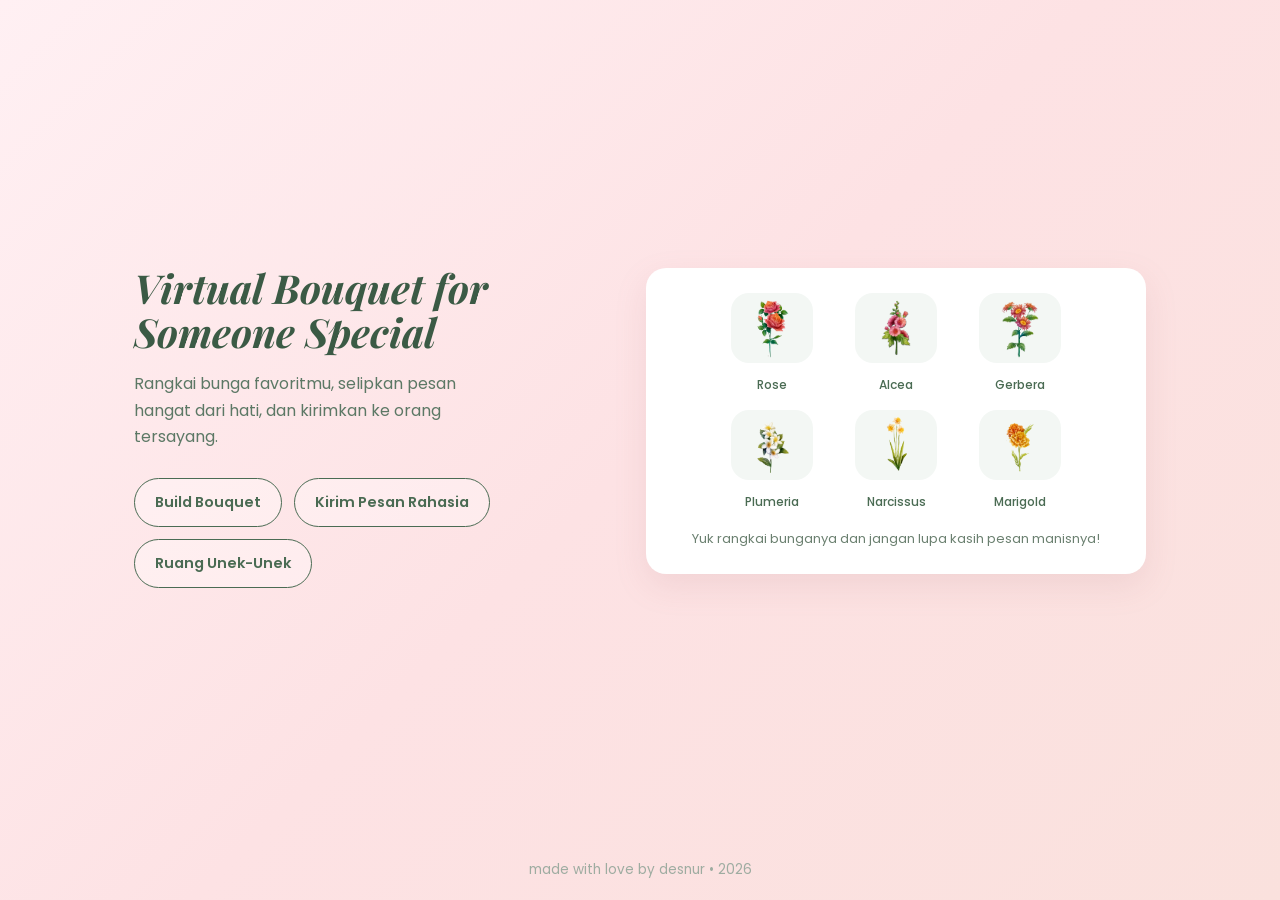
<file: index.html>
<!DOCTYPE html>
<html lang="id">
<head>
    <meta charset="UTF-8">
    <meta name="viewport" content="width=device-width, initial-scale=1.0">
    <title>Virtual Bouquet for Someone Special</title>
    <link rel="stylesheet" href="css/landing.css">
    <link rel="preconnect" href="https://fonts.googleapis.com">
    <link rel="preconnect" href="https://fonts.gstatic.com" crossorigin>
    <link href="https://fonts.googleapis.com/css2?family=Indie+Flower&family=Lora:ital,wght@0,500;1,400;600;700&family=Playfair+Display:ital,wght@1,600;1,700&family=Poppins:wght@400;500;600;700&display=swap" rel="stylesheet">
</head>
<body>
    <main class="landing-shell">
        <section class="hero-container landing-card" aria-labelledby="landing-title">
            <div class="hero-text">
                <div class="bouquet-icon" aria-hidden="true"></div>
                <h1 id="landing-title">Virtual Bouquet for Someone Special</h1>
                <p class="landing-description">Rangkai bunga favoritmu, selipkan pesan hangat dari hati, dan kirimkan ke orang tersayang.</p>
                <div class="hero-actions">
                    <a href="builder.html" class="btn-build">Build Bouquet</a>
                    <a href="message.html" class="btn-secret">Kirim Pesan Rahasia</a>
                    <a href="unek.html" class="btn-secret">Ruang Unek-Unek</a>
                </div>
            </div>
            <div class="hero-preview">
                <div class="flower-showcase" aria-label="Pilihan bunga">
                <figure class="flower-preview flower-item">
                    <div class="flower-thumb"><img src="assets/flowers/rose.png" alt="Rose"></div>
                    <figcaption>Rose</figcaption>
                </figure>
                <figure class="flower-preview flower-item">
                    <div class="flower-thumb"><img src="assets/flowers/alcea.png" alt="Alcea"></div>
                    <figcaption>Alcea</figcaption>
                </figure>
                <figure class="flower-preview flower-item">
                    <div class="flower-thumb"><img src="assets/flowers/garbera.png" alt="Gerbera"></div>
                    <figcaption>Gerbera</figcaption>
                </figure>
                <figure class="flower-preview flower-item">
                    <div class="flower-thumb"><img src="assets/flowers/plumeria.png" alt="Plumeria"></div>
                    <figcaption>Plumeria</figcaption>
                </figure>
                <figure class="flower-preview flower-item">
                    <div class="flower-thumb"><img src="assets/flowers/narcissus.png" alt="Narcissus"></div>
                    <figcaption>Narcissus</figcaption>
                </figure>
                <figure class="flower-preview flower-item">
                    <div class="flower-thumb"><img src="assets/flowers/marigold.png" alt="Marigold"></div>
                    <figcaption>Marigold</figcaption>
                </figure>
                </div>
                <p class="cta-text">Yuk rangkai bunganya dan jangan lupa kasih pesan manisnya!</p>
            </div>
        </section>
    </main>
    <footer class="landing-footer">
        <p class="watermark">made with love by desnur • 2026</p>
    </footer>
</body>
</html>
</file>
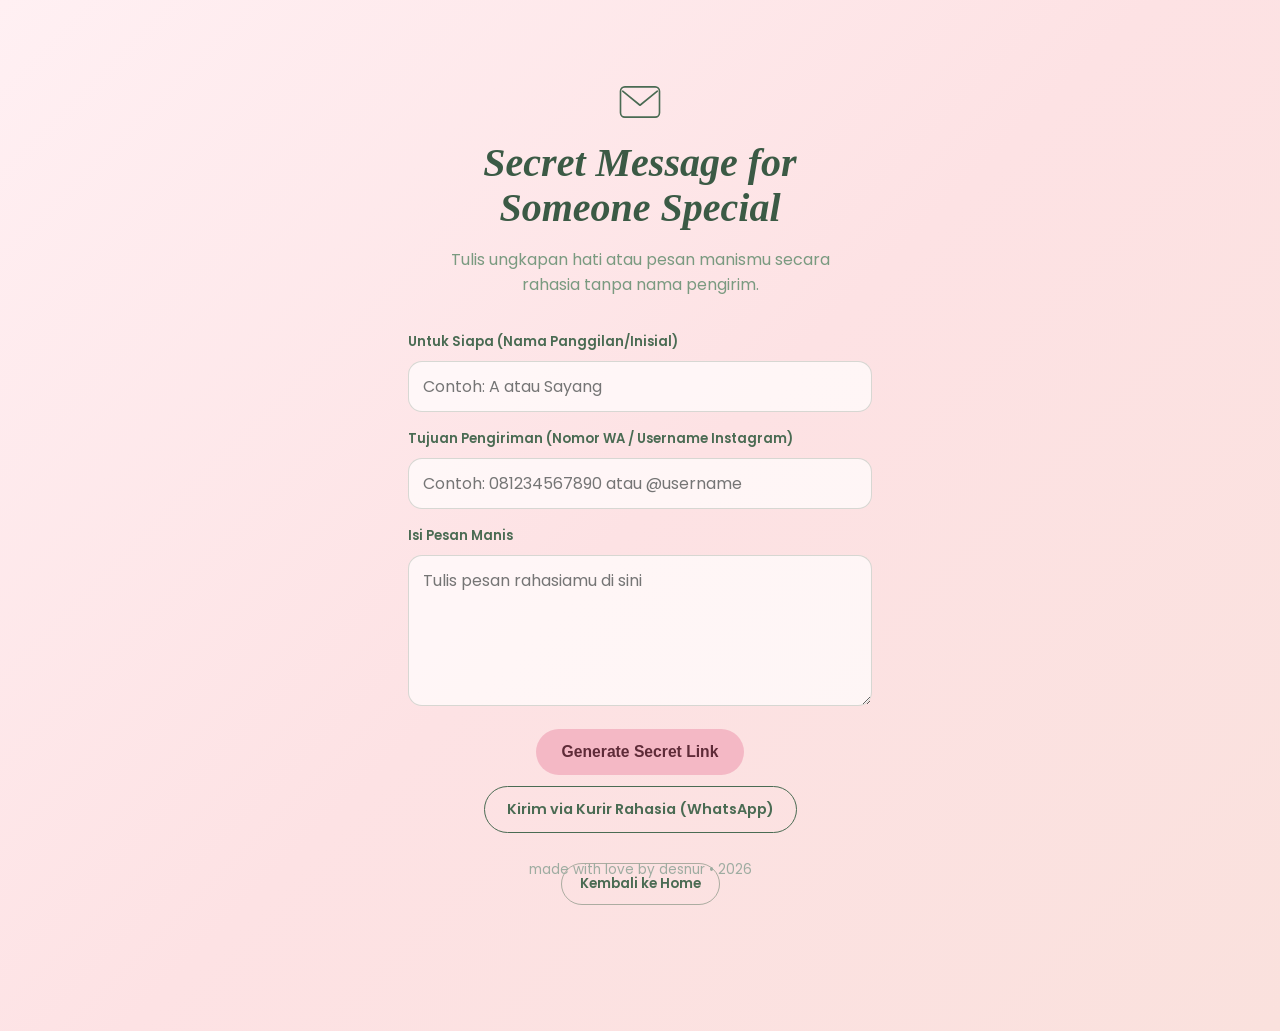
<file: message.html>
<!DOCTYPE html>
<html lang="id">
<head>
    <meta charset="UTF-8">
    <meta name="viewport" content="width=device-width, initial-scale=1.0">
    <title>Secret Message for Someone Special</title>
    <link rel="stylesheet" href="css/landing.css">
    <link rel="preconnect" href="https://fonts.googleapis.com">
    <link rel="preconnect" href="https://fonts.gstatic.com" crossorigin>
    <link href="https://fonts.googleapis.com/css2?family=Indie+Flower&family=Lora:ital,wght@0,500;0,600;0,700;1,400;1,600;1,700&family=Poppins:wght@400;500;600;700&display=swap" rel="stylesheet">
</head>
<body>
    <main class="landing-shell message-shell">
        <section class="message-card landing-card" aria-labelledby="message-title">
            <div class="message-icon" aria-hidden="true">
                <svg viewBox="0 0 48 48" role="img" aria-label="Ikon surat">
                    <rect x="6" y="10" width="36" height="28" rx="4"></rect>
                    <path d="m8 14 16 13L40 14"></path>
                </svg>
            </div>
            <h1 id="message-title">Secret Message for Someone Special</h1>
            <p class="message-subtitle">Tulis ungkapan hati atau pesan manismu secara rahasia tanpa nama pengirim.</p>

            <form id="secret-message-form" class="secret-form">
                <label for="recipient">Untuk Siapa (Nama Panggilan/Inisial)</label>
                <input id="recipient" name="recipient" type="text" placeholder="Contoh: A atau Sayang" required>

                <label for="destination">Tujuan Pengiriman (Nomor WA / Username Instagram)</label>
                <input id="destination" name="destination" type="text" placeholder="Contoh: 081234567890 atau @username" required>

                <label for="message">Isi Pesan Manis</label>
                <textarea id="message" name="message" rows="5" placeholder="Tulis pesan rahasiamu di sini" required></textarea>

                <button type="submit" class="btn-build">Generate Secret Link</button>
                <button type="button" id="btnSendWA" class="btn-wa">Kirim via Kurir Rahasia (WhatsApp)</button>
            </form>

            <section id="envelope-view" class="envelope-view" hidden aria-live="polite">
                <p class="envelope-hint">Ada surat kecil untukmu. Klik amplopnya untuk membuka</p>
                <button id="envelope-button" class="envelope-button" type="button" aria-label="Buka surat rahasia">
                    <span class="envelope-flap">⌃</span>
                    <span class="envelope-paper">OPEN</span>
                </button>
                <article id="secret-letter" class="secret-letter" hidden>
                    <h2 class="letter-recipient"></h2>
                    <p class="letter-message"></p>
                    <p class="letter-signoff">Dikirim diam-diam, dari seseorang yang peduli</p>
                </article>
            </section>

            <a href="index.html" class="btn-home">Kembali ke Home</a>
        </section>
    </main>
    <footer class="landing-footer">
        <p class="watermark">made with love by desnur • 2026</p>
    </footer>

    <script>
        const form = document.getElementById('secret-message-form');
        const envelopeView = document.getElementById('envelope-view');
        const envelopeButton = document.getElementById('envelope-button');
        const secretLetter = document.getElementById('secret-letter');
        const btnSendWA = document.getElementById('btnSendWA');
        const ADMIN_WA = '6285126203798';

        const params = new URLSearchParams(window.location.search);
        const incomingMessage = params.get('message');
        const incomingRecipient = params.get('recipient');
        const incomingDestination = params.get('destination');

        function showSecretEnvelope(data) {
            form.hidden = true;
            envelopeView.hidden = false;
            document.querySelector('.message-subtitle').hidden = true;
            document.querySelector('.btn-home').classList.add('message-home-link');
            document.querySelector('.letter-recipient').textContent = `Untuk ${data.recipient}`;
            document.querySelector('.letter-message').textContent = data.message;
        }

        if (incomingMessage && incomingRecipient) {
            showSecretEnvelope({
                recipient: incomingRecipient,
                message: incomingMessage
            });
        }

        envelopeButton.addEventListener('click', function () {
            envelopeButton.classList.add('is-open');
            secretLetter.hidden = false;
            envelopeButton.setAttribute('aria-expanded', 'true');
        });

        form.addEventListener('submit', async function (event) {
            event.preventDefault();
            const data = new FormData(form);
            const link = new URL('message.html', window.location.href);
            link.searchParams.set('recipient', data.get('recipient').trim());
            link.searchParams.set('destination', data.get('destination').trim());
            link.searchParams.set('message', data.get('message').trim());

            try {
                await navigator.clipboard.writeText(link.href);
            } catch (error) {
                const helper = document.createElement('textarea');
                helper.value = link.href;
                document.body.appendChild(helper);
                helper.select();
                document.execCommand('copy');
                helper.remove();
            }

            alert('Link pesan rahasiamu sudah disalin! Kirimkan link ini ke dia.');
        });

        btnSendWA.addEventListener('click', function () {
            if (!form.reportValidity()) return;

            const data = new FormData(form);
            const recipient = data.get('recipient').trim();
            const destination = data.get('destination').trim();
            const message = data.get('message').trim();

            const template = [
                'Halo Kurir Rahasia. Tolong sampaikan pesan rahasia ini:',
                `Target / Kontak: ${destination}`,
                `Untuk: ${recipient}`,
                `Pesan: ${message}`
            ].join('\n');

            window.location.href = `https://wa.me/${ADMIN_WA}?text=${encodeURIComponent(template)}`;
        });
    </script>
</body>
</html>
</file>
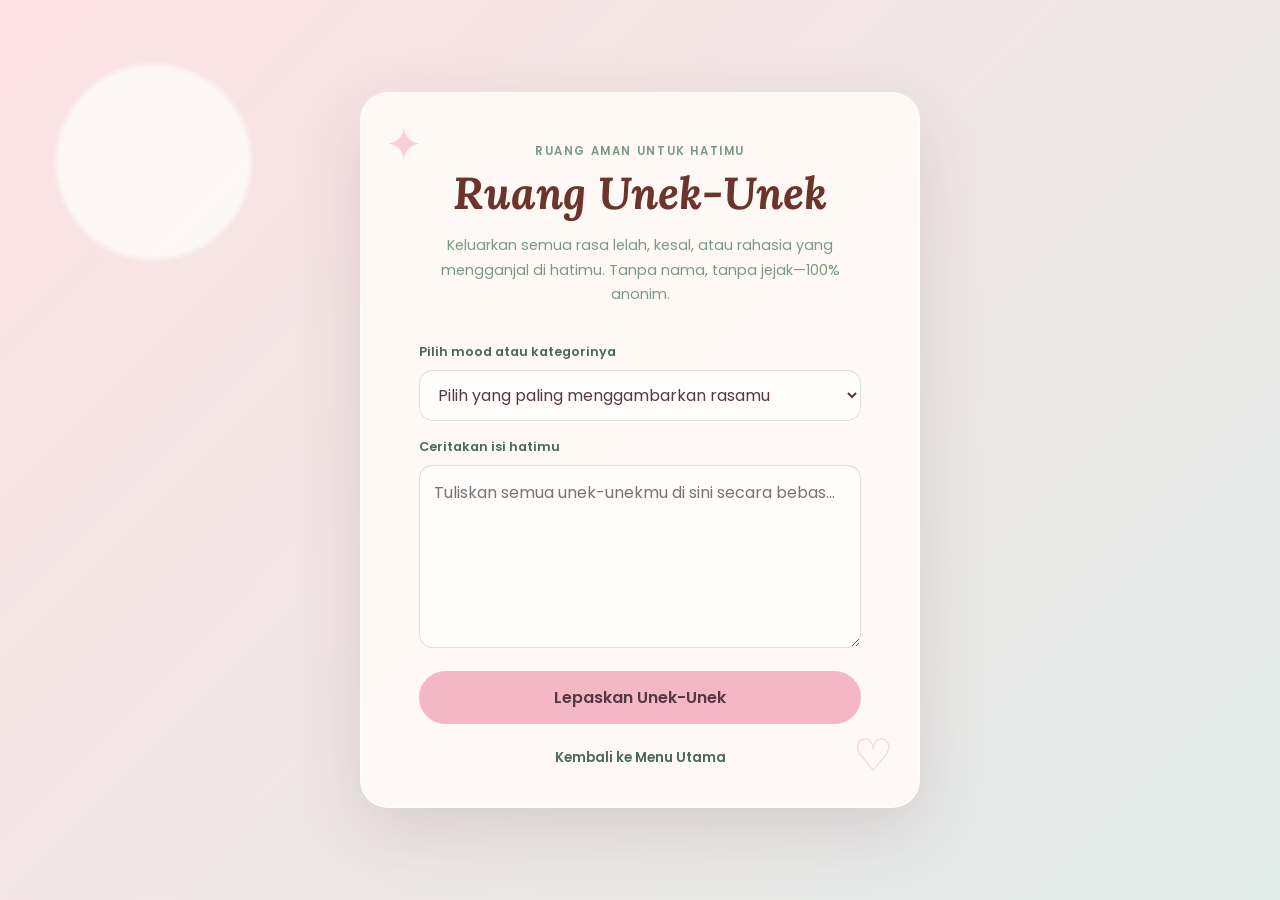
<file: unek.html>
<!DOCTYPE html>
<html lang="id">
<head>
    <meta charset="UTF-8">
    <meta name="viewport" content="width=device-width, initial-scale=1.0">
    <title>Ruang Unek-Unek</title>
    <link rel="stylesheet" href="css/unek.css">
    <link rel="preconnect" href="https://fonts.googleapis.com">
    <link rel="preconnect" href="https://fonts.gstatic.com" crossorigin>
    <link href="https://fonts.googleapis.com/css2?family=Indie+Flower&family=Lora:ital,wght@0,500;0,600;0,700;1,400;1,600;1,700&family=Poppins:wght@400;500;600;700&display=swap" rel="stylesheet">
</head>
<body>
    <main class="unek-shell">
        <section class="unek-card" aria-labelledby="unek-title">
            <div class="unek-flower" aria-hidden="true"></div>
            <p class="unek-eyebrow">ruang aman untuk hatimu</p>
            <h1 id="unek-title" class="unek-title">Ruang Unek-Unek </h1>
            <p class="unek-subtitle">Keluarkan semua rasa lelah, kesal, atau rahasia yang mengganjal di hatimu. Tanpa nama, tanpa jejak—100% anonim.</p>

            <form id="unekForm" action="https://formspree.io/f/xkjgrprb" method="POST">
                <label for="mood">Pilih mood atau kategorinya</label>
                <select id="mood" name="mood" required>
                    <option value="" disabled selected>Pilih yang paling menggambarkan rasamu</option>
                    <option value="Lelah / Burnout">Lelah / Burnout</option>
                    <option value="Sedih / Galau"> Sedih / Galau</option>
                    <option value="Kesal / Sambat">Kesal / Sambat</option>
                    <option value="Rahasia Terpendam">Rahasia Terpendam</option>
                </select>

                <label for="unek-unek">Ceritakan isi hatimu</label>
                <textarea id="unek-unek" name="unek_unek" placeholder="Tuliskan semua unek-unekmu di sini secara bebas..." rows="6" required></textarea>

                <button type="submit" class="unek-submit">Lepaskan Unek-Unek </button>
            </form>

            <a class="unek-home" href="index.html">Kembali ke Menu Utama</a>
        </section>
    </main>

    <div id="success-modal" class="success-modal" hidden role="status" aria-live="polite">
        <div class="success-dialog">
            <div class="success-icon" aria-hidden="true"></div>
            <p>Unek-unekmu sudah terlepas. Tarik napas perlahan, kamu sudah berjuang hebat hari ini! 🌸</p>
            <button type="button" id="close-success">Terima kasih</button>
        </div>
    </div>

    <script>
        const unekForm = document.getElementById('unekForm');
        const successModal = document.getElementById('success-modal');
        const closeSuccess = document.getElementById('close-success');

        unekForm.addEventListener('submit', async function (event) {
            event.preventDefault();
            const submitButton = unekForm.querySelector('button[type="submit"]');
            submitButton.disabled = true;
            submitButton.textContent = 'Melepaskan...';

            try {
                const response = await fetch(unekForm.action, {
                    method: 'POST',
                    body: new FormData(unekForm),
                    headers: { Accept: 'application/json' }
                });

                if (!response.ok) throw new Error('Formspree submission failed');
                unekForm.reset();
                successModal.hidden = false;
            } catch (error) {
                alert('Maaf, unek-unekmu belum terkirim. Silakan coba lagi sebentar.');
            } finally {
                submitButton.disabled = false;
                submitButton.textContent = 'Lepaskan Unek-Unek ✨';
            }
        });

        closeSuccess.addEventListener('click', function () {
            successModal.hidden = true;
        });

        successModal.addEventListener('click', function (event) {
            if (event.target === successModal) successModal.hidden = true;
        });
    </script>
</body>
</html>
</file>
<file: css/landing.css>
:root {
    --broken-white: #FBF9F5;
    --sage: #4A6B53;
    --sage-soft: #7A9A80;
    --pastel-pink: #F4B8C5;
    --maroon: #5E2B38;
    --heading-brown: #6D342D;
    --watermark: #9EACA1;
}

*, *::before, *::after {
    box-sizing: border-box;
}

html,
body {
    min-height: 100%;
}

body {
    margin: 0;
    background: linear-gradient(135deg, #fff0f3 0%, #fde2e4 50%, #fae1dd 100%);
    min-height: 100vh;
    display: flex;
    flex-direction: column;
    justify-content: center;
    align-items: center;
    color: var(--sage);
    font-family: 'Poppins', sans-serif;
    font-style: normal;
}

h1,
h2 {
    color: #3b5a45;
    font-family: 'Lora', serif;
    font-style: normal;
    font-weight: 700;
}

.landing-shell {
    width: 100%;
    min-height: 100vh;
    display: flex;
    align-items: center;
    justify-content: center;
    padding: 32px 20px 88px;
}

.hero-container {
    display: flex;
    align-items: center;
    justify-content: space-between;
    max-width: 1080px;
    width: 90%;
    margin: 0 auto;
    padding: 40px 20px;
    gap: 40px;
    flex-direction: row;
}

.landing-card {
    padding: 36px 34px 38px;
    background: transparent;
    border-radius: 24px;
    box-shadow: none;
}

.hero-text,
.hero-preview {
    width: auto;
    flex: 1 1 0;
}

.hero-text {
    text-align: center;
}

.bouquet-icon {
    margin-bottom: 12px;
    font-size: 3.8rem;
    line-height: 1;
}

h1 {
    margin: 0;
    font-family: 'Playfair Display', 'Merriweather', serif;
    font-size: 2.5rem;
    font-weight: 700;
    font-style: italic;
    line-height: 1.12;
}

.landing-description {
    max-width: 350px;
    margin: 16px auto 28px;
    color: #5c7865;
    font-size: 1rem;
    line-height: 1.65;
}

.hero-actions {
    display: flex;
    flex-wrap: wrap;
    gap: 12px;
    align-items: center;
}

.flower-showcase {
    display: grid;
    grid-template-columns: repeat(3, 1fr);
    gap: 16px 12px;
    margin: 0 auto;
    margin-bottom: 15px;
}

.hero-preview {
    padding: 24px;
    background: #ffffff;
    border: 1px solid rgba(255, 255, 255, 0.55);
    border-radius: 20px;
    box-shadow: 0 12px 32px rgba(180, 130, 135, 0.15);
}

.flower-preview {
    margin: 0;
    color: var(--sage);
    font-size: 0.72rem;
    font-weight: 500;
}

.flower-item {
    display: flex;
    flex-direction: column;
    align-items: center;
    justify-content: center;
    text-align: center;
}

.flower-thumb {
    display: grid;
    width: 82px;
    height: 70px;
    margin: 0 auto 7px;
    place-items: center;
    background: #F3F7F4;
    border-radius: 18px;
}

.flower-item img {
    width: 60px;
    height: 60px;
    object-fit: contain;
}

.flower-item figcaption {
    width: 100%;
    margin-top: 6px;
    font-size: 12px;
    text-align: center;
}

.cta-text {
    margin: 18px 0 0;
    color: #6b8070;
    font-size: 13px;
    font-style: normal;
    line-height: 1.5;
    text-align: center;
    font-weight: 400;
}

.btn-build {
    display: inline-block;
    padding: 14px 26px;
    background: var(--pastel-pink);
    color: var(--maroon);
    border-radius: 50px;
    font-size: 0.98rem;
    font-weight: 600;
    text-decoration: none;
    transition: transform 180ms ease, box-shadow 180ms ease;
}

.btn-build:hover,
.btn-build:focus-visible {
    transform: translateY(-3px);
    box-shadow: 0 8px 20px rgba(244, 184, 197, 0.5);
}

.btn-build:focus-visible {
    outline: 3px solid rgba(74, 107, 83, 0.25);
    outline-offset: 4px;
}

.btn-secret,
.btn-home {
    display: inline-block;
    padding: 13px 20px;
    border: 1.5px solid var(--sage);
    border-radius: 50px;
    color: var(--sage);
    font-size: 0.9rem;
    font-weight: 600;
    text-decoration: none;
    transition: background 180ms ease, color 180ms ease, transform 180ms ease, box-shadow 180ms ease;
}

.btn-secret {
    background: rgba(255, 255, 255, 0.3);
}

.hero-actions .btn-build,
.hero-actions .btn-secret {
    padding: 13px 20px;
    border: 1.5px solid var(--sage);
    background: rgba(255, 255, 255, 0.3);
    color: var(--sage);
    font-size: 0.9rem;
}

.hero-actions .btn-build:hover,
.hero-actions .btn-build:focus-visible,
.hero-actions .btn-secret:hover,
.hero-actions .btn-secret:focus-visible {
    background: var(--sage);
    color: #fff;
    box-shadow: 0 8px 20px rgba(74, 107, 83, 0.2);
    transform: translateY(-3px);
}

.btn-secret:hover,
.btn-secret:focus-visible,
.btn-home:hover,
.btn-home:focus-visible {
    background: var(--sage);
    color: #fff;
    box-shadow: 0 8px 20px rgba(74, 107, 83, 0.2);
    transform: translateY(-3px);
}

.btn-secret:focus-visible,
.btn-home:focus-visible {
    outline: 3px solid rgba(244, 184, 197, 0.55);
    outline-offset: 4px;
}

.message-shell {
    padding-top: 42px;
}

.message-card {
    width: min(100%, 560px);
    padding: 34px clamp(22px, 5vw, 48px) 38px;
    text-align: center;
}

.message-card [hidden] {
    display: none !important;
}

.message-icon {
    margin-bottom: 10px;
    line-height: 1;
}

.message-icon svg {
    width: 52px;
    height: 52px;
    fill: none;
    stroke: var(--sage);
    stroke-linecap: round;
    stroke-linejoin: round;
    stroke-width: 1.5;
}

.message-subtitle {
    max-width: 430px;
    margin: 16px auto 26px;
    color: var(--sage-soft);
    line-height: 1.6;
}

.secret-form {
    display: grid;
    gap: 9px;
    text-align: left;
}

.secret-form label {
    margin-top: 8px;
    color: var(--sage);
    font-size: 0.82rem;
    font-weight: 600;
}

.secret-form input,
.secret-form select,
.secret-form textarea {
    width: 100%;
    border: 1px solid rgba(74, 107, 83, 0.22);
    border-radius: 14px;
    padding: 12px 14px;
    background: rgba(255, 255, 255, 0.68);
    color: var(--maroon);
    font: inherit;
    outline: none;
}

.secret-form textarea {
    min-height: 120px;
    resize: vertical;
}

.bouquet-upload-preview {
    display: grid;
    gap: 6px;
    justify-items: center;
    padding: 10px;
    border: 1px dashed rgba(74, 107, 83, 0.3);
    border-radius: 14px;
    background: rgba(255, 255, 255, 0.45);
}

.bouquet-upload-preview img {
    width: min(100%, 220px);
    max-height: 220px;
    object-fit: contain;
    border-radius: 10px;
}

.bouquet-upload-preview p {
    max-width: 100%;
    overflow: hidden;
    text-overflow: ellipsis;
    white-space: nowrap;
    color: var(--sage);
    font-size: 0.78rem;
}

.secret-form input:focus,
.secret-form select:focus,
.secret-form textarea:focus {
    border-color: var(--sage);
    box-shadow: 0 0 0 3px rgba(122, 154, 128, 0.16);
}

.secret-form .btn-build {
    justify-self: center;
    margin-top: 14px;
    border: 0;
    cursor: pointer;
}

.btn-wa {
    justify-self: center;
    margin-top: 2px;
    padding: 12px 22px;
    border: 1.5px solid var(--sage);
    border-radius: 50px;
    background: transparent;
    color: var(--sage);
    font: inherit;
    font-size: 0.9rem;
    font-weight: 600;
    cursor: pointer;
    transition: background 180ms ease, color 180ms ease, transform 180ms ease, box-shadow 180ms ease;
}

.btn-wa:hover,
.btn-wa:focus-visible {
    background: var(--sage);
    color: #fff;
    box-shadow: 0 8px 20px rgba(74, 107, 83, 0.2);
    transform: translateY(-3px);
}

.btn-wa:focus-visible {
    outline: 3px solid rgba(244, 184, 197, 0.55);
    outline-offset: 4px;
}

.btn-home {
    margin-top: 30px;
    padding: 10px 18px;
    border-color: rgba(74, 107, 83, 0.45);
    font-size: 0.84rem;
}

.envelope-view {
    text-align: center;
}

.envelope-hint {
    margin: 8px auto 18px;
    color: var(--sage-soft);
    font-family: 'Indie Flower', cursive;
    font-size: 1.15rem;
}

.envelope-button {
    position: relative;
    display: grid;
    width: 148px;
    height: 100px;
    margin: 0 auto;
    place-items: center;
    border: 0;
    border-radius: 12px;
    background: var(--pastel-pink);
    box-shadow: 0 12px 25px rgba(94, 43, 56, 0.14);
    cursor: pointer;
    transition: transform 220ms ease, box-shadow 220ms ease;
}

.envelope-button:hover,
.envelope-button:focus-visible {
    transform: translateY(-5px) rotate(-2deg);
    box-shadow: 0 16px 28px rgba(94, 43, 56, 0.2);
}

.envelope-button:focus-visible {
    outline: 3px solid rgba(74, 107, 83, 0.3);
    outline-offset: 4px;
}

.envelope-flap {
    position: absolute;
    top: 10px;
    color: rgba(94, 43, 56, 0.5);
    font-size: 3rem;
    line-height: 0.7;
    transition: transform 220ms ease;
}

.envelope-button.is-open .envelope-flap {
    transform: translateY(-10px) rotate(180deg);
}

.envelope-paper {
    position: relative;
    z-index: 1;
    font-size: 2rem;
}

.secret-letter {
    max-width: 390px;
    margin: 22px auto 0;
    padding: 22px;
    border: 1px solid rgba(74, 107, 83, 0.12);
    border-radius: 18px;
    background: rgba(255, 255, 255, 0.62);
    color: var(--maroon);
    animation: letter-reveal 420ms ease both;
}

.letter-category {
    margin: 0 0 7px;
    color: var(--sage-soft);
    font-size: 0.78rem;
    font-weight: 600;
    text-transform: uppercase;
    letter-spacing: 0.08em;
}

.letter-recipient {
    margin: 0 0 12px;
    color: var(--heading-brown);
    font-size: 1.35rem;
}

.letter-message {
    margin: 0;
    white-space: pre-wrap;
    line-height: 1.65;
}

.letter-signoff {
    margin: 18px 0 0;
    color: var(--sage-soft);
    font-family: 'Indie Flower', cursive;
    font-size: 1.05rem;
}

@keyframes letter-reveal {
    from { opacity: 0; transform: translateY(10px); }
    to { opacity: 1; transform: translateY(0); }
}

.landing-footer {
    position: fixed;
    right: 0;
    bottom: 20px;
    left: 0;
    text-align: center;
}

.watermark {
    margin: 0;
    color: var(--watermark);
    font-size: 0.85rem;
}

@media (min-width: 768px) {
    .hero-container {
        flex-direction: row;
        justify-content: space-between;
        align-items: center;
        gap: 40px;
    }

    .hero-text,
    .hero-preview {
        flex: 1 1 0;
    }

    .hero-text {
        text-align: left;
    }

    .hero-actions {
        justify-content: flex-start;
    }

    .landing-description {
        margin-left: 0;
    }

    .hero-preview {
        max-width: 500px;
    }

    .flower-showcase {
        max-width: 360px;
    }
}

@media (max-width: 767px) {
    .landing-shell {
        padding-right: 16px;
        padding-left: 16px;
    }

    .landing-card {
        padding: 34px 24px 32px;
    }

    .hero-container {
        flex-direction: column;
        gap: 24px;
    }

    .hero-text,
    .hero-preview {
        width: 100%;
    }

    .hero-preview {
        padding: 20px 14px;
    }

    .hero-actions {
        justify-content: center;
    }

    .message-card {
        padding-right: 20px;
        padding-left: 20px;
    }
}
</file>
<file: css/unek.css>
:root {
    --unek-cream: #fffaf7;
    --unek-pink: #f4b8c5;
    --unek-pink-deep: #a94f68;
    --unek-sage: #4a6b53;
    --unek-sage-soft: #7a9a80;
    --unek-ink: #563743;
    --unek-line: rgba(74, 107, 83, 0.2);
}

*, *::before, *::after {
    box-sizing: border-box;
}

html,
body {
    min-height: 100%;
}

h1,
h2 {
    color: #6d342d;
    font-family: 'Lora', serif;
    font-style: italic;
    font-weight: 700;
}

body {
    margin: 0;
    color: var(--unek-ink);
    font-family: 'Poppins', sans-serif;
    min-height: 100vh;
    display: flex;
    flex-direction: column;
    justify-content: center;
    align-items: center;
    background:
        radial-gradient(circle at 12% 18%, rgba(255, 255, 255, 0.7) 0 7%, transparent 7.5%),
        linear-gradient(135deg, #fde2e4 0%, #e2ece9 100%);
}

.unek-shell {
    width: 90%;
    max-width: 1080px;
    margin: 0 auto;
    min-height: 100vh;
    display: grid;
    place-items: center;
    padding: 28px 18px;
}

.unek-card {
    position: relative;
    width: min(100%, 560px);
    padding: 42px clamp(22px, 6vw, 58px) 38px;
    overflow: hidden;
    text-align: center;
    background: rgba(255, 250, 247, 0.94);
    border: 1px solid rgba(255, 255, 255, 0.8);
    border-radius: 28px;
    box-shadow: 0 24px 70px rgba(94, 43, 56, 0.14);
}

.unek-card::before,
.unek-card::after {
    position: absolute;
    color: rgba(244, 184, 197, 0.65);
    font-size: 2.8rem;
    pointer-events: none;
}

.unek-card::before {
    content: '✦';
    top: 18px;
    left: 24px;
}

.unek-card::after {
    content: '♡';
    right: 26px;
    bottom: 18px;
}

.unek-flower {
    margin-bottom: 8px;
    font-size: 2.6rem;
    line-height: 1;
}

.unek-eyebrow {
    margin: 0 0 8px;
    color: var(--unek-sage-soft);
    font-size: 0.72rem;
    font-weight: 600;
    letter-spacing: 0.14em;
    text-transform: uppercase;
}

.unek-title {
    margin: 0;
    font-size: clamp(2rem, 7vw, 2.8rem);
    line-height: 1.1;
}

.unek-subtitle {
    max-width: 430px;
    margin: 16px auto 28px;
    color: var(--unek-sage-soft);
    font-size: 0.9rem;
    line-height: 1.7;
}

#unekForm {
    display: grid;
    gap: 9px;
    text-align: left;
}

#unekForm label {
    margin-top: 8px;
    color: var(--unek-sage);
    font-size: 0.8rem;
    font-weight: 600;
}

#unekForm select,
#unekForm textarea {
    width: 100%;
    border: 1px solid var(--unek-line);
    border-radius: 14px;
    background: rgba(255, 255, 255, 0.72);
    color: var(--unek-ink);
    font: inherit;
    outline: none;
    transition: border-color 180ms ease, box-shadow 180ms ease;
}

#unekForm select {
    padding: 12px 14px;
}

#unekForm textarea {
    min-height: 170px;
    padding: 14px;
    line-height: 1.6;
    resize: vertical;
}

#unekForm select:focus,
#unekForm textarea:focus {
    border-color: var(--unek-sage-soft);
    box-shadow: 0 0 0 4px rgba(122, 154, 128, 0.15);
}

.unek-submit,
#close-success {
    border: 0;
    border-radius: 50px;
    cursor: pointer;
    font: inherit;
    font-weight: 600;
    transition: transform 180ms ease, box-shadow 180ms ease;
}

.unek-submit {
    margin-top: 14px;
    padding: 14px 22px;
    background: var(--unek-pink);
    color: var(--unek-ink);
}

.unek-submit:hover:not(:disabled),
.unek-submit:focus-visible,
#close-success:hover,
#close-success:focus-visible {
    transform: translateY(-2px);
    box-shadow: 0 9px 22px rgba(244, 184, 197, 0.45);
}

.unek-submit:disabled {
    cursor: wait;
    opacity: 0.65;
}

.unek-home {
    display: inline-block;
    margin-top: 24px;
    color: var(--unek-sage);
    font-size: 0.84rem;
    font-weight: 600;
    text-decoration: none;
}

.unek-home:hover,
.unek-home:focus-visible {
    color: var(--unek-pink-deep);
    text-decoration: underline;
}

.success-modal {
    position: fixed;
    inset: 0;
    z-index: 10;
    display: none;
    align-items: center;
    justify-content: center;
    padding: 20px;
    background: rgba(86, 55, 67, 0.28);
}

.success-modal:not([hidden]) {
    display: flex;
}

.success-dialog {
    width: min(100%, 390px);
    padding: 30px 24px 24px;
    border-radius: 24px;
    background: var(--unek-cream);
    box-shadow: 0 24px 70px rgba(86, 55, 67, 0.2);
    text-align: center;
}

.success-icon {
    font-size: 2.5rem;
}

.success-dialog p {
    margin: 14px 0 22px;
    color: var(--unek-sage);
    line-height: 1.6;
}

#close-success {
    padding: 11px 20px;
    background: var(--unek-pink);
    color: var(--unek-ink);
}

@media (max-width: 480px) {
    .unek-shell {
        padding: 16px 12px;
    }

    .unek-card {
        padding: 34px 18px 28px;
        border-radius: 22px;
    }

    .unek-subtitle {
        font-size: 0.84rem;
    }
}
</file>
